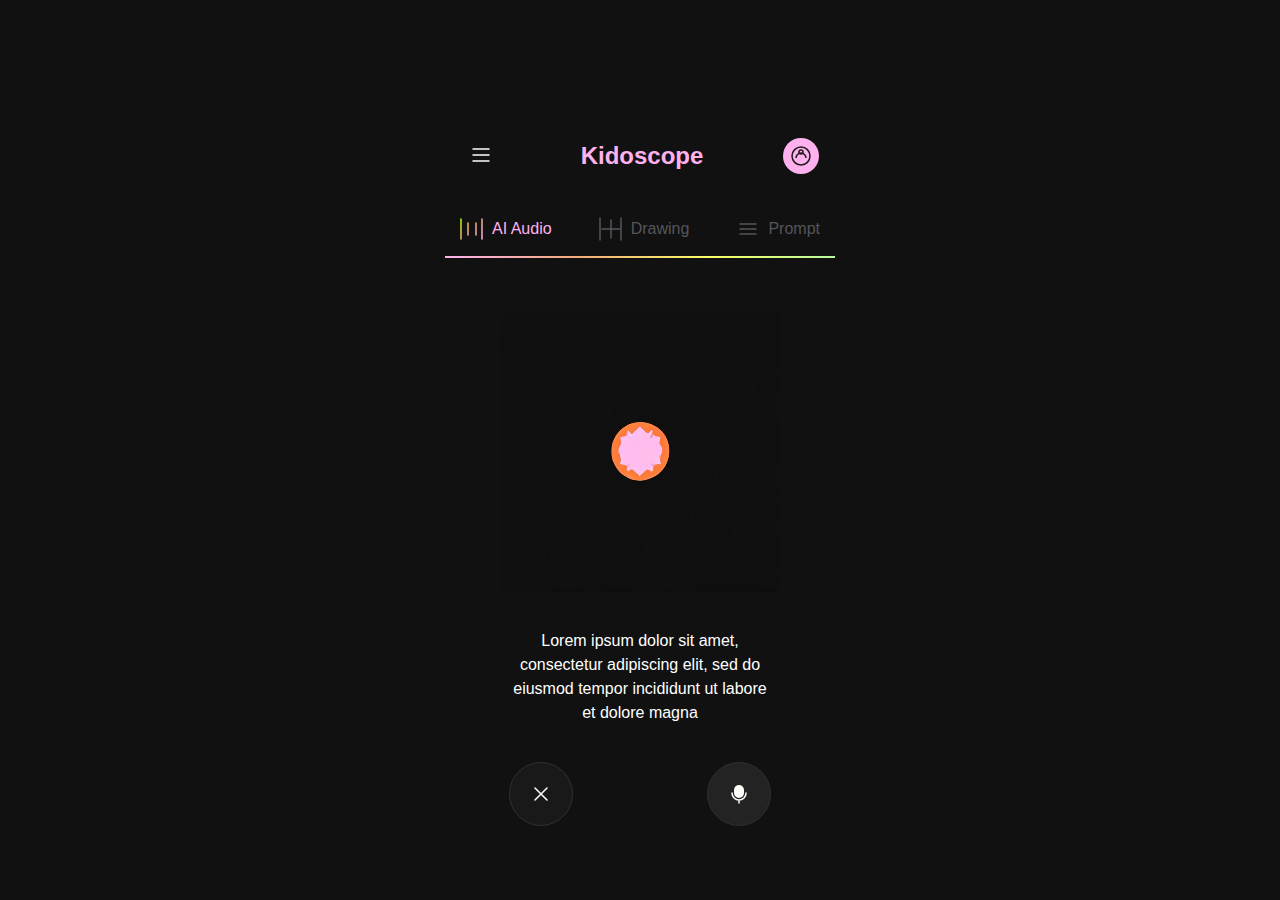
<file: product/index.html>
<!DOCTYPE html>
<html lang="en">
<head>
    <meta charset="UTF-8">
    <meta name="viewport" content="width=device-width, initial-scale=1.0">
    <title>AI Audio</title>
    <link rel="stylesheet" href="styles.css">
</head>
<body>
    <div class="app-container">
        <!-- Navigation Bar -->
        <nav class="nav-bar">
            <button class="nav-button">
                <img src="icons/menu.svg" alt="Menu" class="bars-icon">
            </button>
            <div class="logo">Kidoscope</div>
            <div class="profile-button">
                <img src="icons/profile.svg" alt="Profile" class="profile-icon">
            </div>
        </nav>

        <!-- Text Buttons Group -->
        <div class="text-buttons-group">
            <div class="text-buttons">
                <button class="text-button active">
                    <img src="icons/voice.svg" alt="AI Audio" class="voice-icon">
                    <span>AI Audio</span>
                </button>
                <button class="text-button">
                    <img src="icons/brush.svg" alt="Drawing" class="brush-icon">
                    <span>Drawing</span>
                </button>
                <button class="text-button">
                    <img src="icons/prompt.svg" alt="Prompt" class="prompt-icon">
                    <span>Prompt</span>
                </button>
            </div>
            <div class="gradient-line"></div>
        </div>

        <!-- Main Content -->
        <div class="main-content">
            <div class="motion-graphic">
                <video class="motion-video" autoplay playsinline loop muted>
                    <source src="icons/492_1744943956.mp4" type="video/mp4">
                    Your browser does not support the video tag.
                </video>
                <!-- <img src="kaleidoscope.jpg" alt="Kaleidoscope Motion Graphic"> -->
            </div>
            
            <div class="text-content">
                <p>Lorem ipsum dolor sit amet, consectetur adipiscing elit, sed do eiusmod tempor incididunt ut labore et dolore magna</p>
            </div>

            <div class="controls">
                <button class="control-button cancel">
                    <img src="icons/cancel.svg" alt="Cancel" class="cancel-icon">
                </button>
                <button class="control-button record">
                    <img src="icons/microphone.svg" alt="Record" class="mic-icon">
                </button>
            </div>
        </div>
    </div>
</body>
<script>
    document.addEventListener("DOMContentLoaded", () => {
        const video = document.querySelector(".motion-video");
        const parentDiv = video.parentElement;

        const resizeVideo = () => {
            video.style.width = `${parentDiv.offsetWidth}px`;
            video.style.height = `${parentDiv.offsetHeight}px`;
        };

        resizeVideo();
        window.addEventListener("resize", resizeVideo);
    });
</script>
</html>
</file>
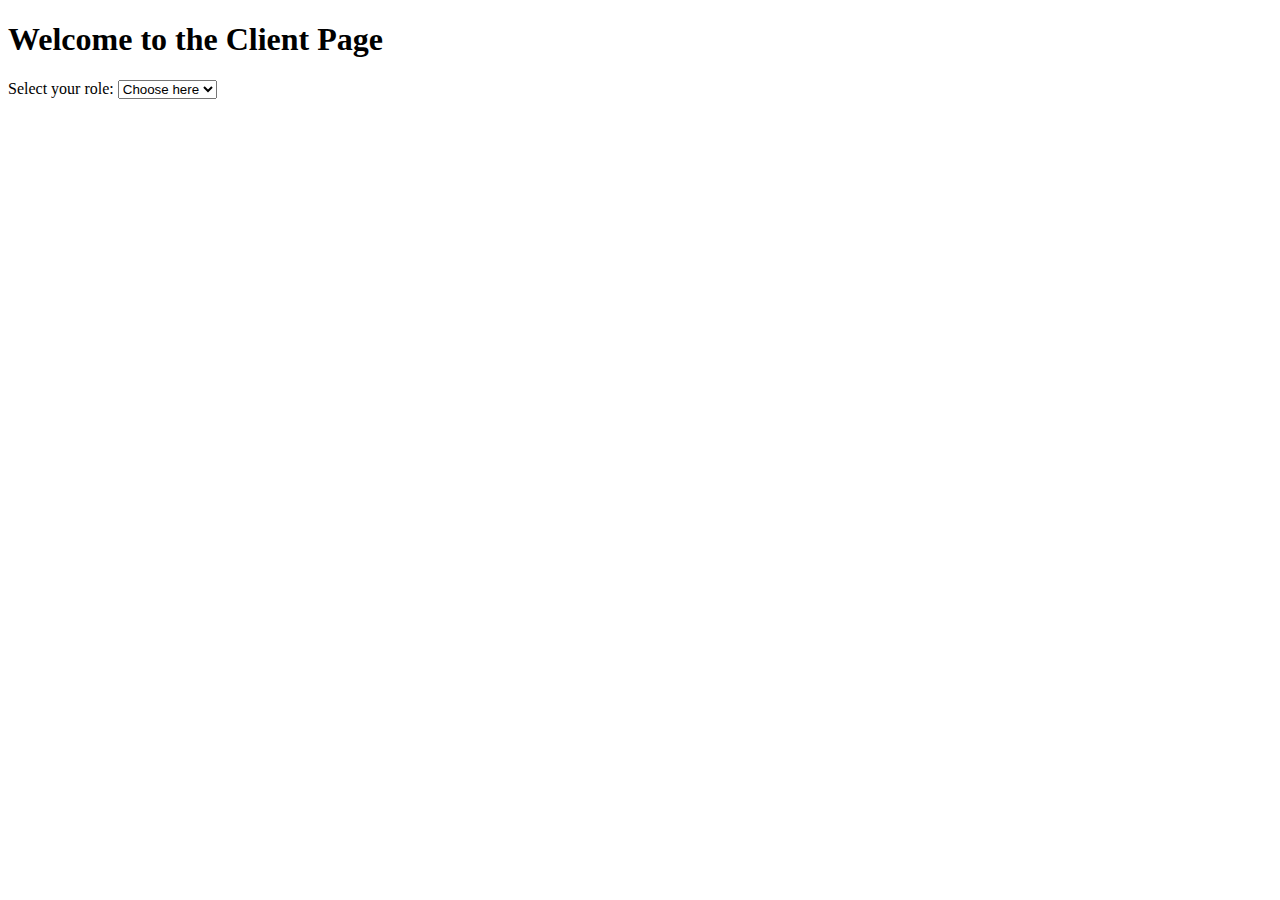
<file: product/client.html>
<!DOCTYPE html>
<html lang="en">
<head>
    <meta charset="UTF-8">
    <meta name="viewport" content="width=device-width, initial-scale=1.0">
    <title>Client Page</title>
</head>
<body>
    <h1>Welcome to the Client Page</h1>
    <label for="role">Select your role:</label>
    <select id="role" >
        <option value="" selected disabled hidden>Choose here</option>
        <option value="parent">Parent</option>
        <option value="child">Child</option>
    </select>
    <div id="canvasContainer" style="display: none; margin-top: 20px;">
        <h2>Draw something!</h2>
        <p>Click and drag to draw on the canvas. Click the "Send" button to send your drawing.</p>
        <canvas id="drawingCanvas" width="500" height="300" style="border: 1px solid black;"></canvas>
        <p id="canvasMessage" style="display: none;">Your drawing has been sent!</p>
        <div>
            <button id="sendButton" style="margin-top: 20px;">Send</button>
            <button id="clearButton" style="margin-top: 20px;">Clear</button>
        </div>

        <div id="recordingContainer" style="margin-top: 20px;">
            <h2>Record your voice</h2>
            <p>Click the "Record" button to start recording your voice. Click "Stop" to stop recording.</p>
            <button id="recordButton" style="margin-top: 10px;">Record</button>
            <p id="recordingMessage" style="display: none;">Your recording has been saved!</p>
        </div>
    </div>
</body>

<script src="https://cdn.socket.io/4.7.2/socket.io.min.js"></script>
<script src="client.js"></script>
</html>
</file>
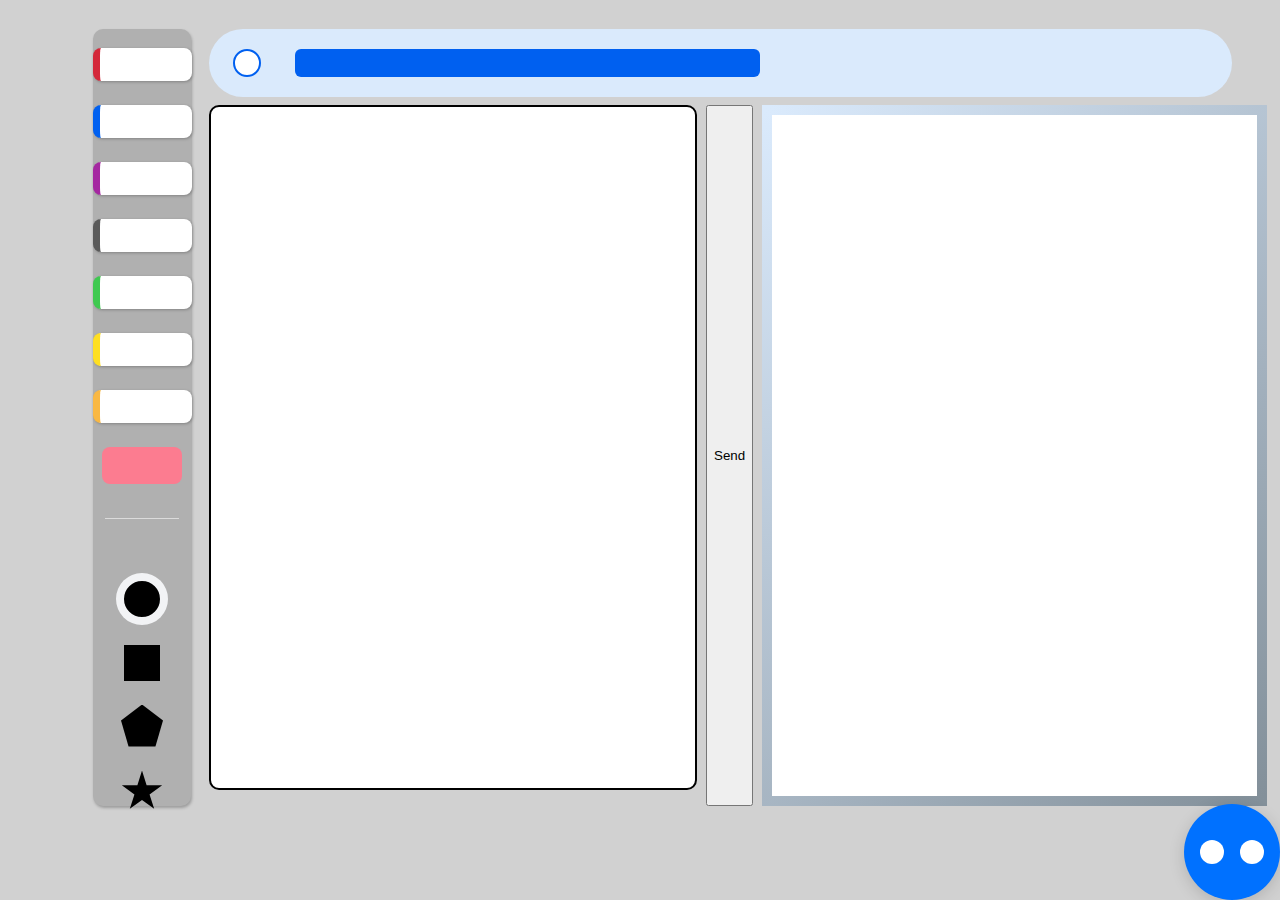
<file: product/drawing-panel.html>
<!DOCTYPE html>
<html lang="en">
<head>
  <meta charset="UTF-8">
  <meta name="viewport" content="width=1194, initial-scale=1.0">
  <title>iPad Pro 11" Drawing Panel</title>
  <link rel="stylesheet" href="drawing-panel.css">
</head>
<body>
  <div class="drawing-panel-bg">
    <div class="main-frame">
      <aside class="sidebar">
        <div class="brush-background"></div>
        <nav class="toolbox">
          <div class="tool pen red"></div>
          <div class="tool pen blue"></div>
          <div class="tool pen purple"></div>
          <div class="tool pen black"></div>
          <div class="tool pen green"></div>
          <div class="tool pen yellow"></div>
          <div class="tool pen orange"></div>
          <div class="tool eraser" id="clearButton"></div>
          <hr class="divider">
          <div class="shapes">
            <div class="shape selected circle"></div>
            <div class="shape square"></div>
            <div class="shape polygon"></div>
            <div class="shape star"></div>
          </div>
        </nav>
      </aside>
      <main class="content">
        <header class="header">
          <div class="user-icon"></div>
          <div class="greeting-text" id="ai-text-bar"></div>
        </header>
        <section class="drawing-area">
          <div class="drawing-input" id="canvasContainer">
            <canvas id="drawingCanvas"></canvas>
          </div>
          <button id="sendButton">Send</button>
          <div class="ai-output" id="aiGeneratedDrawing">
            <canvas id="generatedCanvas"></canvas>
          </div>
        </section>
        <button class="floating-btn" id="recordButton">
          <span class="icon"></span>
          <span class="btn-text"></span>
          <span class="mic-icon"></span>
        </button>
      </main>
    </div>
  </div>
</body>
<script>
  window.addEventListener('load', () => {
    const canvas = document.getElementById('drawingCanvas');
    const container = document.getElementById('canvasContainer');
    const returnCanvas = document.getElementById('generatedCanvas');
    const returnContainer = document.getElementById('aiGeneratedDrawing');

    function resizeCanvas() {
      canvas.width = container.clientWidth;
      canvas.height = container.clientHeight;
      returnCanvas.width = returnContainer.clientWidth;
      returnCanvas.height = returnContainer.clientHeight;
    }

    resizeCanvas();
    window.addEventListener('resize', resizeCanvas);
  });
</script>
<script src="https://cdn.socket.io/4.7.2/socket.io.min.js"></script>
<script src="client.js"></script>
</html>
</file>
<file: product/styles.css>
* {
    margin: 0;
    padding: 0;
    box-sizing: border-box;
}

body {
    font-family: -apple-system, BlinkMacSystemFont, 'Segoe UI', Roboto, Oxygen, Ubuntu, Cantarell, 'Open Sans', 'Helvetica Neue', sans-serif;
    background-color: #111111;
    color: #fff;
    display: flex;
    justify-content: center;
    align-items: center;
    min-height: 100vh;
}

.app-container {
    width: 390px;
    height: 844px;
    background-color: #111111;
    position: relative;
    overflow: hidden;
}

/* Navigation Bar */
.nav-bar {
    width: 100%;
    height: 56px;
    background-color: #111111;
    display: flex;
    justify-content: space-between;
    align-items: center;
    padding: 0 16px;
    position: absolute;
    top: 100px;
}

.nav-button {
    background: none;
    border: none;
    cursor: pointer;
    padding: 8px;
}

.logo {
    font-size: 24px;
    font-weight: bold;
    color: #FFB1EE;
}

.profile-button {
    width: 36px;
    height: 36px;
    background-color: #FFB1EE;
    border-radius: 50%;
    display: flex;
    justify-content: center;
    align-items: center;
}

/* Text Buttons Group */
.text-buttons-group {
    width: 100%;
    height: 55px;
    background-color: #111111;
    position: absolute;
    top: 174px;
}

.text-buttons {
    display: flex;
    justify-content: space-between;
    padding: 15px;
    gap: 47px;
}

.text-button {
    display: flex;
    align-items: center;
    gap: 8px;
    background: none;
    border: none;
    color: #545659;
    cursor: pointer;
    font-size: 16px;
}

.text-button.active {
    color: #FFB1EE;
}

.gradient-line {
    width: 100%;
    height: 2px;
    background: linear-gradient(90deg, 
        #FFB1EE 0%,
        #F4AA7A 34.13%,
        #FAFE66 67.29%,
        #BAFB9D 100%
    );
}

/* Main Content */
.main-content {
    width: 100%;
    height: 597px;
    position: absolute;
    top: 247px;
    display: flex;
    flex-direction: column;
    align-items: center;
    padding: 36px 0;
    gap: 37px;
}

.motion-graphic {
    width: 281px;
    height: 281px;
    overflow: hidden;
    border-radius: 8px;
}

.motion-graphic img {
    width: 100%;
    height: 100%;
    object-fit: cover;
}

.text-content {
    width: 326px;
    padding: 0 32px;
}

.text-content p {
    font-size: 16px;
    line-height: 1.5;
    color: #fff;
    text-align: center;
}

.controls {
    width: 326px;
    display: flex;
    justify-content: space-between;
    padding: 0 32px;
}

.control-button {
    width: 64px;
    height: 64px;
    border-radius: 32px;
    border: 1px solid #303030;
    display: flex;
    justify-content: center;
    align-items: center;
    cursor: pointer;
    transition: all 0.3s ease;
}

.control-button:hover {
    transform: scale(1.05);
}

.cancel {
    background-color: #191919;
}

.record {
    background-color: #232323;
}

.cancel-icon, .mic-icon {
    width: 24px;
    height: 24px;
}

/* SVG Icons */
.bars-icon, .profile-icon, .voice-icon, .brush-icon, .prompt-icon {
    width: 24px;
    height: 24px;
}
</file>
<file: product/drawing-panel.css>
body {
  margin: 0;
  padding: 0;
  font-family: 'SF Pro Display', Arial, sans-serif;
  background: #d1d1d1;
}

.drawing-panel-bg {
  width: 1194px;
  height: 834px;
  background: #d1d1d1;
  margin: 0 auto;
  display: flex;
  align-items: center;
  justify-content: center;
}

.main-frame {
  width: 1094px;
  height: 777px;
  display: flex;
  flex-direction: row;
  background: none;
}

.sidebar {
  width: 98px;
  height: 777px;
  position: relative;
  display: flex;
  flex-direction: column;
  align-items: center;
}

.brush-background {
  position: absolute;
  top: 0;
  left: 0;
  width: 98px;
  height: 777px;
  background: #b0b0b0;
  border-radius: 10px;
  box-shadow: 1px 2px 3px rgba(0,0,0,0.25);
  z-index: 0;
}

.toolbox {
  position: relative;
  margin-top: 19px;
  width: 98px;
  display: flex;
  flex-direction: column;
  gap: 24px;
  z-index: 1;
}

.tool.pen {
  width: 92px;
  height: 33px;
  border-radius: 8px;
  background: #fff;
  margin: 0 auto;
  box-shadow: 1px 1px 3px rgba(0,0,0,0.25);
  position: relative;
}
.tool.red .color-band, .tool.red {
  border-left: 7px solid #d4283a;
}
.tool.blue .color-band, .tool.blue {
  border-left: 7px solid #0060f0;
}
.tool.purple .color-band, .tool.purple {
  border-left: 7px solid #a528a1;
}
.tool.black .color-band, .tool.black {
  border-left: 7px solid #5a5a5a;
}
.tool.green .color-band, .tool.green {
  border-left: 7px solid #3fc950;
}
.tool.yellow .color-band, .tool.yellow {
  border-left: 7px solid #fedf22;
}
.tool.orange .color-band, .tool.orange {
  border-left: 7px solid #f9b843;
}

.tool.eraser {
  width: 80px;
  height: 37px;
  background: #fc7c90;
  border-radius: 8px;
  margin: 0 auto;
  position: relative;
}

.divider {
  border: none;
  border-top: 1px solid #dbdbdb;
  width: 74px;
  margin: 10px auto;
}

.shapes {
  display: flex;
  flex-direction: column;
  gap: 24px;
  align-items: center;
  margin-top: 24px;
}
.shape {
  width: 36px;
  height: 36px;
  background: #000;
  margin: 0 auto;
}
.shape.circle {
  border-radius: 50%;
  border: 4px solid #f2f3f5;
  background: #000;
}
.shape.selected.circle {
  box-shadow: 0 0 0 4px #f2f3f5;
}
.shape.square {
  border-radius: 0;
}
.shape.polygon {
  clip-path: polygon(50% 0%, 100% 38%, 82% 100%, 18% 100%, 0% 38%);
  background: #000;
  width: 42px;
  height: 42px;
}
.shape.star {
  clip-path: polygon(50% 0%, 61% 35%, 98% 35%, 68% 57%, 79% 91%, 50% 70%, 21% 91%, 32% 57%, 2% 35%, 39% 35%);
  background: #000;
  width: 42px;
  height: 42px;
}

.content {
  flex: 1;
  display: flex;
  flex-direction: column;
  margin-left: 18px;
}

.header {
  width: 975px;
  height: 76px;
  background: #daeafc;
  border-radius: 100px;
  display: flex;
  align-items: center;
  gap: 34px;
  margin-bottom: 8px;
  padding: 0 24px;
}
.user-icon {
  width: 24px;
  height: 24px;
  border-radius: 50%;
  border: 2px solid #0060f0;
  background: #fff;
}
.greeting-text {
  width: 465px;
  height: 28px;
  background: #0060f0;
  border-radius: 6px;
}

.drawing-area {
  display: flex;
  flex-direction: row;
  gap: 9px;
}
.drawing-input {
  width: 484px;
  height: 681px;
  background: #fff;
  border: 2px solid #000;
  border-radius: 10px;
}
.ai-output {
  width: 485px;
  height: 681px;
  background: #fff;
  border-radius: 10px;
  border: 10px solid;
  border-image: linear-gradient(135deg, #daeafc 0%, #83909a 100%) 1;
}

.floating-btn {
  position: absolute;
  right: 0;
  bottom: 0;
  width: 96px;
  height: 96px;
  background: #0071ff;
  border-radius: 200px;
  border: none;
  display: flex;
  align-items: center;
  justify-content: center;
  box-shadow: 0 4px 16px rgba(0,0,0,0.15);
  cursor: pointer;
  z-index: 10;
}
.floating-btn .icon {
  width: 24px;
  height: 24px;
  background: #fff;
  border-radius: 50%;
  margin-right: 8px;
}
.floating-btn .btn-text {
  color: #fff;
  font-size: 18px;
  font-weight: bold;
  margin-right: 8px;
}
.floating-btn .mic-icon {
  width: 24px;
  height: 24px;
  background: #fff;
  border-radius: 50%;
}
</file>
